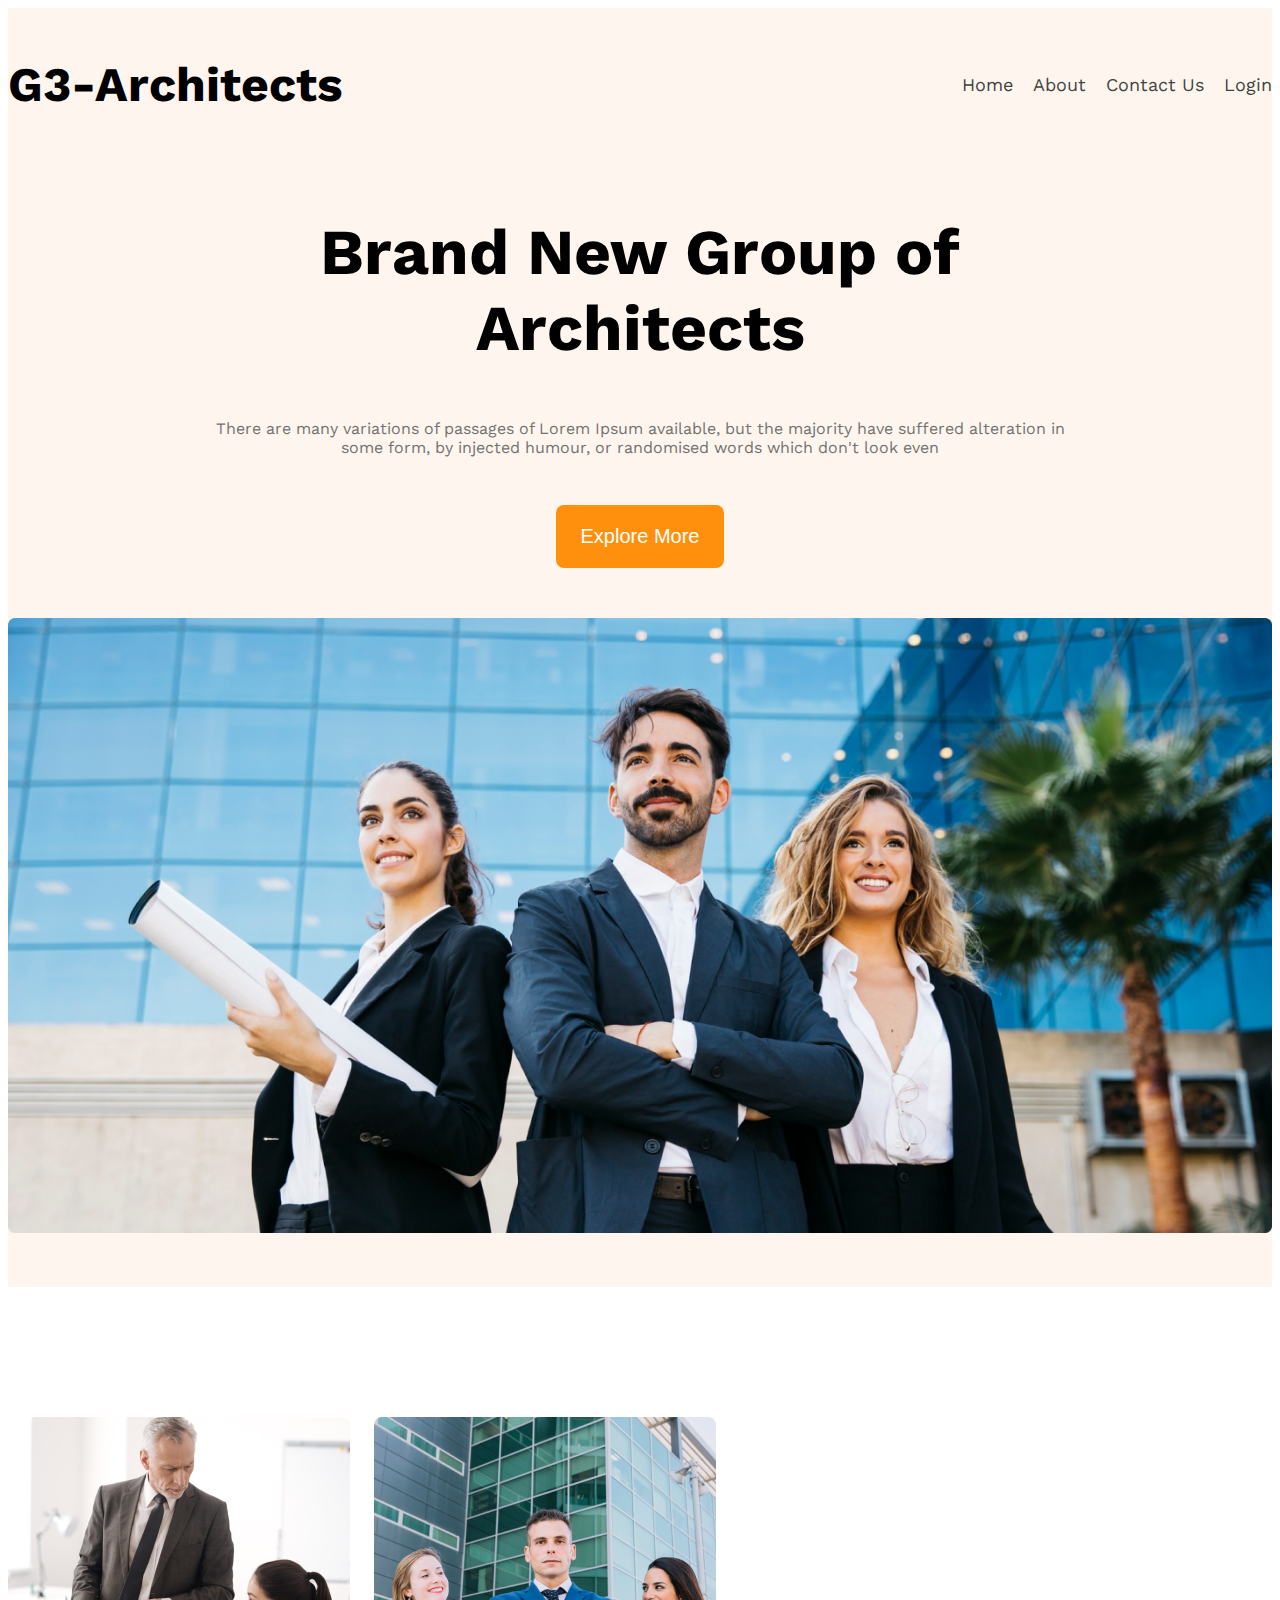
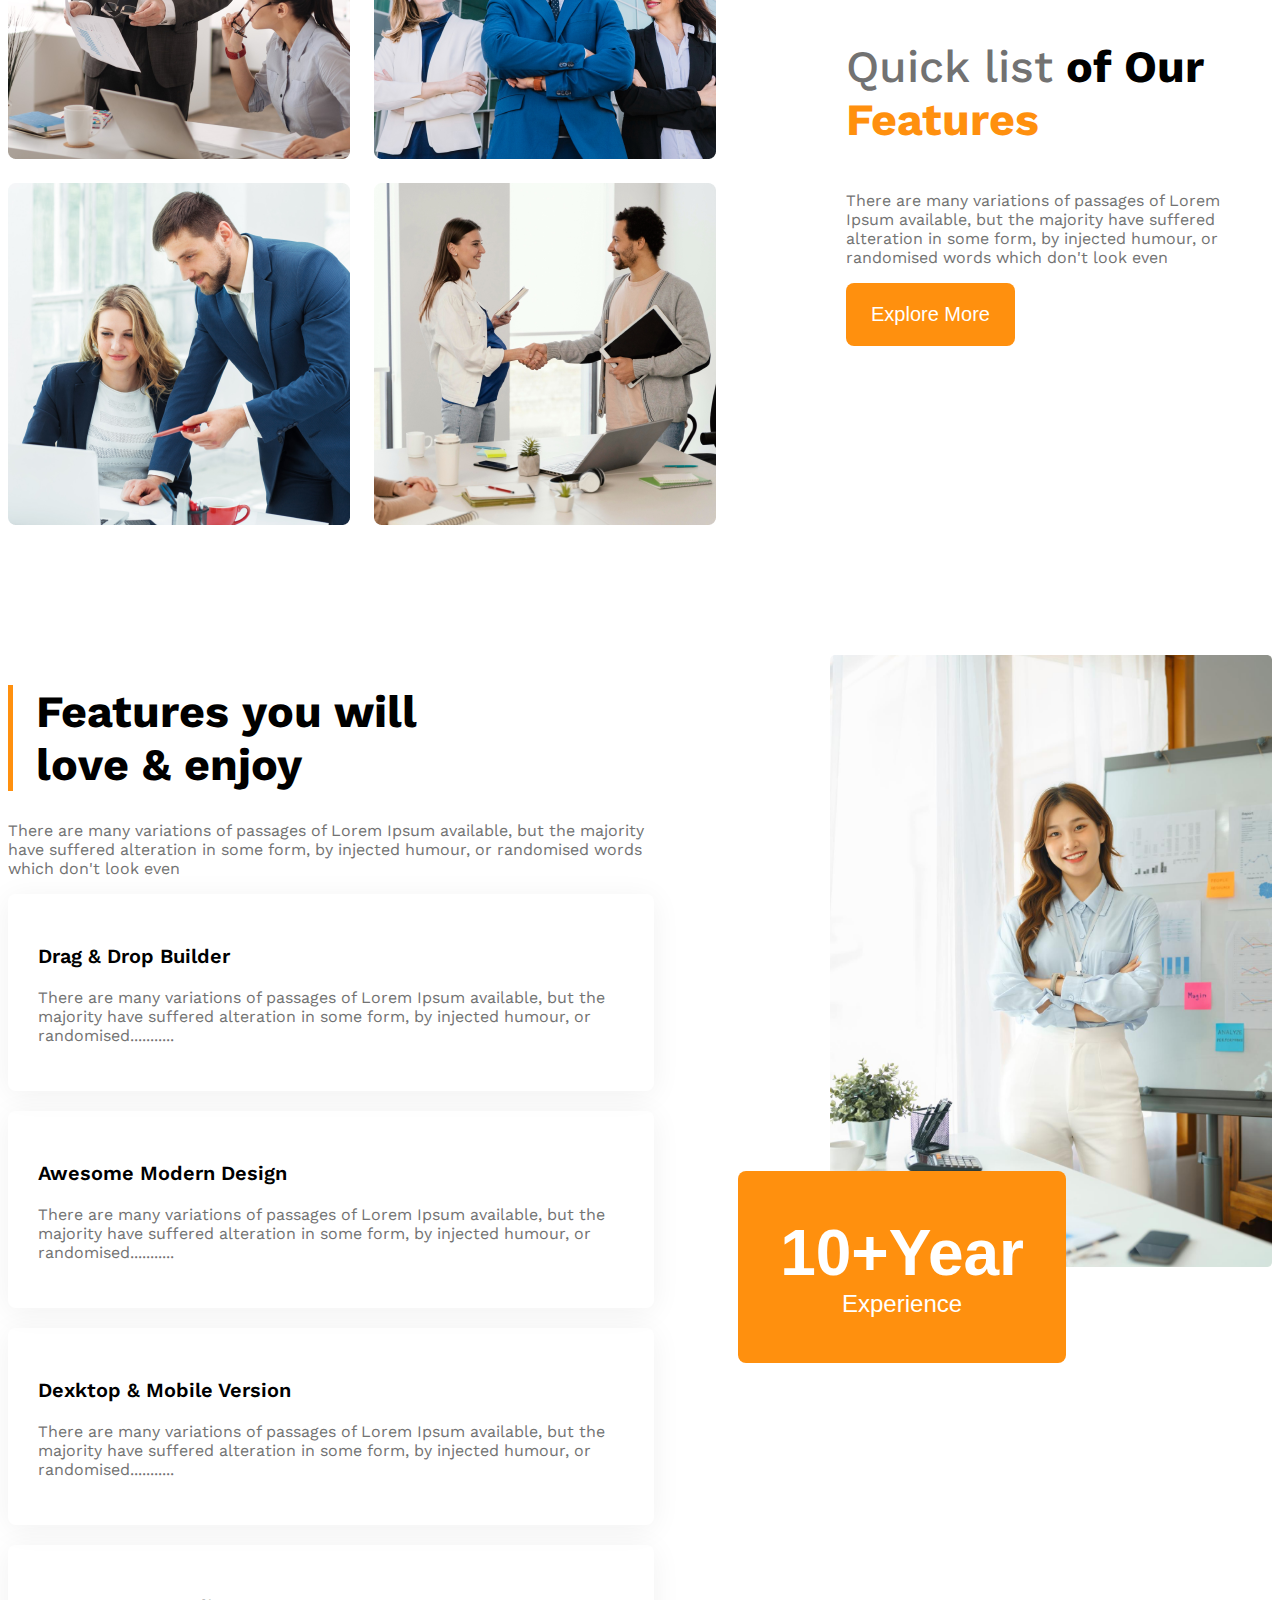
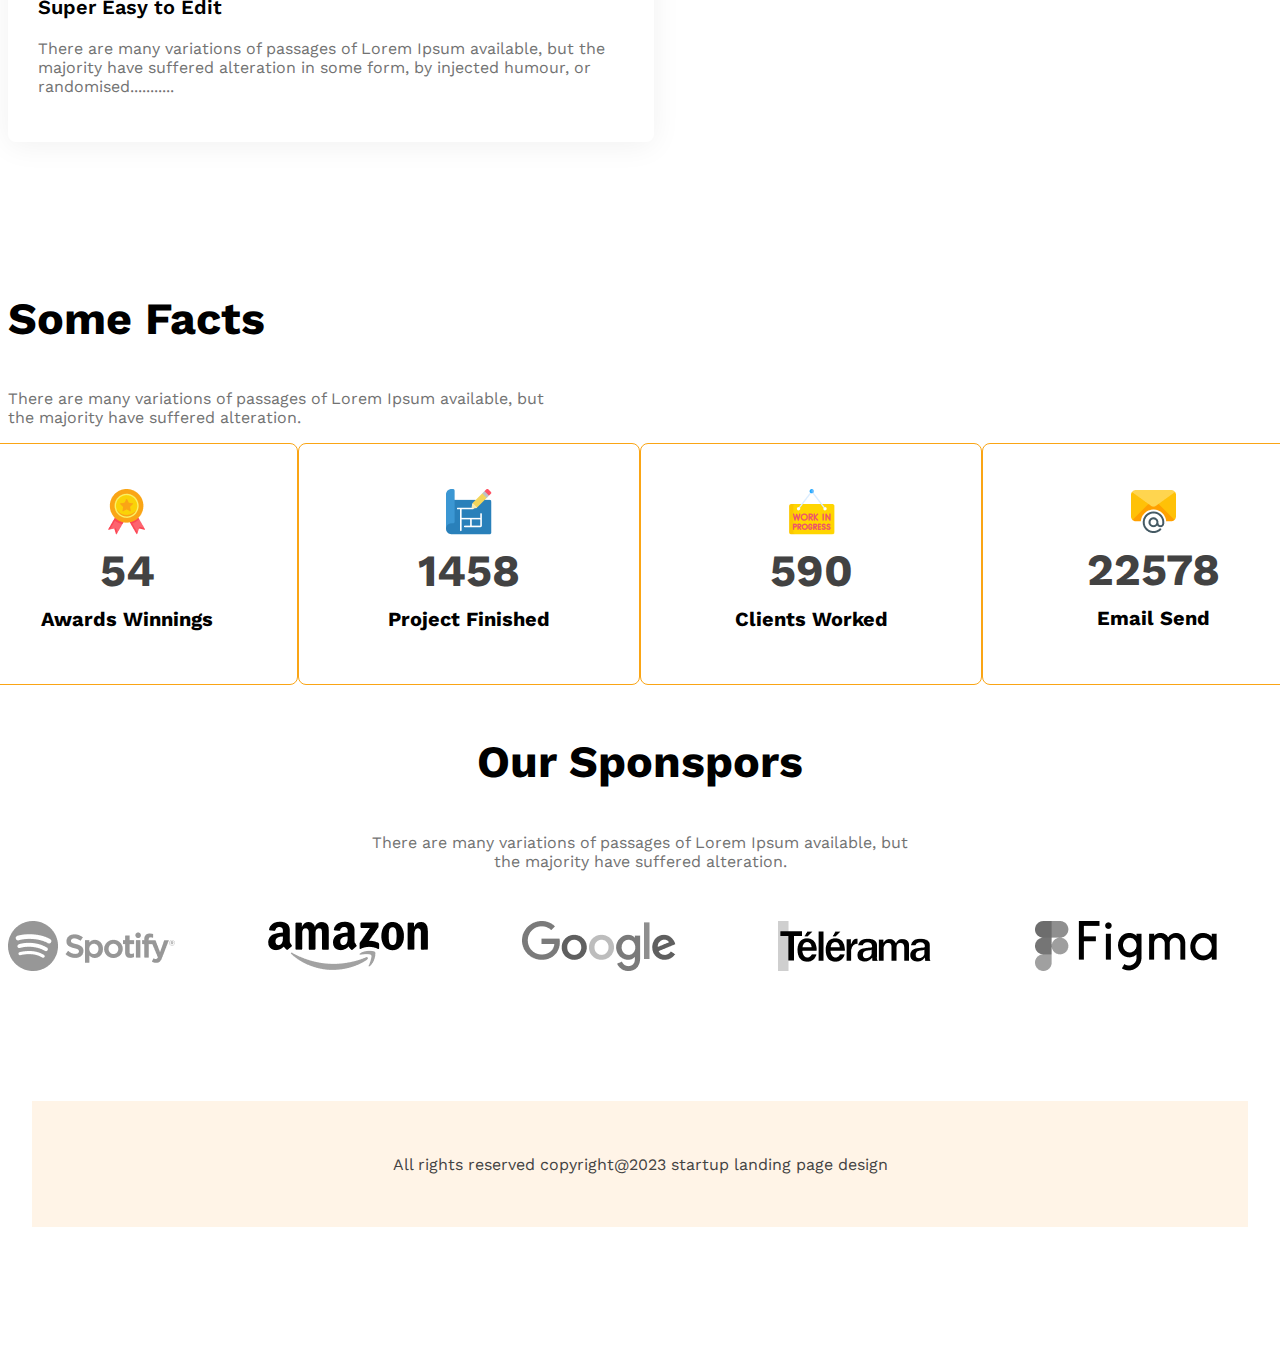
<file: styles/index.html>
<!DOCTYPE html>
<html lang="en">

<head>
    <meta charset="UTF-8">
    <meta name="viewport" content="width=device-width, initial-scale=1.0">
    <title>Architects</title>
    <link rel="stylesheet" href="style.css">
</head>

<body class="work-sans-font">

    <header class="header">
        <nav class="navbar">
            <h3 class="brand">G3-Architects</h3>
            <ul class="four-steps">
                <li class="nav-item"><a href="" class="nav-link">Home</a></li>

                <li class="nav-item"><a href="" class="nav-link">About</a> </li>

                <li class="nav-item"><a href="" class="nav-link">Contact Us</a></li>

                <li class="nav-item"><a href="" class="nav-link">Login</a></li>
            </ul>
        </nav>

        <div>
            <div class="banner-content">
                <h2 class="head-title">Brand New
                    Group of Architects
                </h2>
                <p class="banner-description">There are many variations of passages of Lorem Ipsum available, but
                    the majority have suffered alteration
                    in some form, by injected humour, or randomised words which don't look even</p>
                <button class="btn-primary">Explore More</button>
            </div>
            <div class="banner-img-container">
                <img src="./images/banner.png" alt="">
            </div>
        </div>
    </header>
    <main>
        <!-- team work -->
        <section class="teams display-flex">
            <div class="team-img-container">
                <img src="images/team1.png" alt="two architect discussing about design">
                <img src="images/team2.png" alt="">
                <img src="images/team3.png" alt="">
                <img src="images/team4.png" alt="">
            </div>
            <div class="our-features">
                <h3 class="section-title"><span id="Quick-list" class="text-light-gray">Quick list</span> <span
                        class="of-our">of Our </span><span class="text-primary">Features</span></h3>
                <p class="feature-description text-light-gray">There are many variations of passages of Lorem Ipsum
                    available, but the majority have suffered alteration in some form, by injected humour, or randomised
                    words which don't look even</p>
                <button class="btn-primary">Explore More</button>
            </div>
        </section>
        <!--features will enjoy  -->
        <!-- feature section related style -->
        <section class="Features display-flex">
            <div>
                <div>
                    <h1 id="feature-section-title" class="section-title">Features you will <br> love & enjoy</h1>
                    <p class="text-light-gray">There are many variations of passages of Lorem Ipsum available, but the
                        majority have suffered alteration in some form, by injected humour, or randomised words which
                        don't look even</p>
                </div>
                <!-- features-card container -->
                <div class="features-card">
                    <h3 class="features-title">Drag & Drop Builder</h3>
                    <p class="text-light-gray">There are many variations of passages of Lorem Ipsum available, but the
                        majority have suffered alteration in some form, by injected humour, or randomised...........</p>
                </div>
                <div class="features-card">
                    <h3 class="features-title">Awesome Modern Design</h3>
                    <p class="text-light-gray">There are many variations of passages of Lorem Ipsum available, but the
                        majority have suffered alteration in some form, by injected humour, or randomised...........</p>
                </div>
                <div class="features-card">
                    <h3 class="features-title">Dexktop & Mobile Version</h3>
                    <p class="text-light-gray">There are many variations of passages of Lorem Ipsum available, but the
                        majority have suffered alteration in some form, by injected humour, or randomised...........</p>
                </div>
                <div class="features-card">
                    <h3 class="features-title">Super Easy to Edit</h3>
                    <p class="text-light-gray">There are many variations of passages of Lorem Ipsum available, but the
                        majority have suffered alteration in some form, by injected humour, or randomised...........</p>
                </div>
            </div>
            <div class="feature-architect">
                <img src="images/architect.png" alt="">
                <button id="experience-badge" class="btn-primary">
                 <span id="Experience-year">10+Year</span>
                    <br>
                 <span> Experience</span>
                </button>
            </div>


        </section>
        <!-- some facts -->
        <section>
            <h3 class="section-title">Some Facts</h3>
            <p class="text-light-gray fact-description">There are many variations of passages of Lorem Ipsum available,
                but the majority have suffered alteration.</p>
            <div class="facts-container">
                <!-- .fact*4>img.fact-icon+h5.fact-number+h5.fact-name   -->
                <div class="fact-card display-flex">
                    <div>
                        <img src="images/icons/ribon.png" alt="" class="face-icon">
                        <h5 class="fact-number text-gray">54</h5>
                        <h5 class="fact-name">Awards Winnings</h5>
                    </div>
                </div>
                <div class="fact-card display-flex">
                    <div>
                        <img src="images/icons/projects.png" alt="" class="face-icon">
                        <h5 class="fact-number text-gray">1458 </h5>
                        <h5 class="fact-name">Project Finished</h5>
                    </div>
                </div>
                <div class="fact-card display-flex">
                    <div>
                        <img src="images/icons/customers.png" alt="" class="face-icon">
                        <h5 class="fact-number text-gray">590</h5>
                        <h5 class="fact-name">Clients Worked</h5>
                    </div>
                </div>
                <div class="fact-card display-flex">
                    <div>
                        <img src="images/icons/email.png" alt="" class="face-icon">
                        <h5 class="fact-number text-gray">22578</h5>
                        <h5 class="fact-name">Email Send</h5>
                    </div>
                </div>
            </div>
        </section>
    </main>
    <footer class="footer">
        <section class="our-sponsor">
            <div class="sponsor-info">
                <h3 class="section-title">Our Sponspors</h3>
                <p class="text-light-gray">There are many variations of passages of Lorem Ipsum available, but the
                    majority have suffered alteration.</p>
            </div>
            <div class="sponsor-companies">
                <img src="images/sponsors/spotify.png" alt="">
                <img src="images/sponsors/amazon.png" alt="">
                <img src="images/sponsors/google.png" alt="">
                <img src="images/sponsors/telerama.png" alt="">
                <img src="images/sponsors/figma.png" alt="">

            </div>
        </section>
        <section class="footer-2">
            <p class="text-gray">All rights reserved copyright@2023 startup landing page design</p>
        </section>


    </footer>


</body>

</html>
</file>
<file: styles/style.css>
@import url('https://fonts.googleapis.com/css2?family=Work+Sans:ital,wght@0,100..900;1,100..900&display=swap');

.work-sans-font {
  font-family: "Work Sans", serif;
  font-optical-sizing: auto;
  font-weight: 400;
  font-style: normal;
}
/* dark 02 */
.text-gray{
    color: #424242;
}
/* dark 03 */
.text-light-gray{
    color: #727272;
}
.text-primary{
    color: #FF900E;
}
.display-flex{
    display: flex;
}
.section-title{
    font-size: 2.8rem;
    font-weight: 700;
  }
.header{
    background-color: rgba(243, 169, 84, 0.1);
    margin: 0 auto;   
 }
 .display-flex{
    display: flex;
 }
 .navbar{
     display: flex;
     justify-content: space-between;
 }
 .four-steps{
      display: flex;
     font-size: 18px;
     list-style: none;
     align-items: center;
     gap: 20px; 
     font-weight: 500px;       
 }
 .brand{
    text-align: center              ;
    font-weight: 700px;
    font-size: 3rem
    
}
.nav-link{
    text-decoration: none;
    color: #424242;
    font-weight: 500px;
}
.nav-item{
    color: #424242;
    list-style: none;
}
 
.navbar, .banner, .banner-img-container{
    max-width: 1440px;
    margin: 0 auto;
}
   
 .head-title{ 
     font-size: 4rem;
     font-weight: bold; 
 }
 .banner-content{
    max-width: 850px;
    margin: 0 auto;
    text-align: center;
    margin-bottom: 50px;
 }
 .banner-description{
     font-size: 1rem;
     color: #727272;
     padding-bottom: 32px;
 }
.btn-primary, .feathure-button{
        background-color: rgba(255, 144, 14, 1); 
        font-size: 1.25rem;
        font-weight: 600px;
        color: white;
        border-radius: 8px;
        padding: 20px 25px;
        border: none;
    }
main, footer{
    max-width: 1440px;
    margin: 0 auto ;
}
main > section{
    margin-top: 130px ;
}
.banner-img-container img{
       width: 100%;
       padding-bottom: 50px;
    }
 /* team and feature related style */
.teams{
 align-items: center;
}
.team-img-container{
    display: grid;
    grid-template-columns: repeat(2, 1fr) ;
    gap: 24px;
}
.our-features{
    margin-left:130px ;
    max-width: 530px;
}

#Quick-list{
    font-weight: 500;
} 
/* features section related style */
#feature-section-title{
    border-left: 5px solid #FF900E;
    padding-left: 23px;
}
.features-title{
    font-size: 1.25rem;
    font-weight: 600;
}
.features-card{
    max-width: 586px;
    padding: 30px 30px;
    border-radius: 8px;
    box-shadow: 0 4px 30px 0 rgba(0, 0, 0, 0.06);
    margin-bottom: 20px;

}
.Features{
    gap: 146px;
}
#experience-badge{
    padding: 45px 42px;
    font-size: 1.5rem;
    font-weight: 500px;
    margin-left: -92px;
    margin-top: -100px;
}
#Experience-year{
    font-size: 4rem;
    font-weight: 700;
}
.feature-architect img{
    width: 100%;
}

/* some facts */
.fact-card{
    border: 1px solid #FAA515;
    width: 240px;
    height: 240px;
    border-radius: 8px;
    text-align: center;
    align-items: center;
    justify-content: center;
    padding: 0 50px;
}
.facts-container{
    display: grid;
    grid-template-columns: repeat(4, 1fr);
    justify-content: center;
}
.fact-number{
    font-size: 2.8rem;
    font-weight: 600px;
    margin-top: 5px;
    margin-bottom: 10px;
}
.fact-name{
    font-size: 20px;
    font-weight: 600px;
    margin-top: 5px;
    margin-bottom: 59px;
}
.fact-description{
    max-width: 540px;
}
.face-icon{
    margin-top: 50px;
}
/* sponsor related section */
.sponsor-info{
    max-width: 542px;
    margin: 50px auto;
    text-align: center;
}
.sponsor-companies{
    display: grid;
    grid-template-columns: repeat(5, 1fr);
    gap: 20px;
    filter: grayscale(100%);
}
.footer-2{
    max-width: 1440px;
    height: 50px;
    text-align: center;
    padding: 38px 38px;
    margin: 130px 24px;
    background-color: #FFF4E7;
    
}

 /* responsive media query */
 @media screen and (max-width: 576px) {
    .navbar,
    .four-steps, 
    .teams{
        flex-direction: column;
    }
    .banner-img-container{
        max-width: 100%;
        padding: 0px;
        margin: 0 auto;
    }
    .team-img-container, .facts-container{
        grid-template-columns: 1fr;
    }
    .our-features{
        margin-left: 20px;
    }
    .facts-container{
    justify-items: center;
    gap: 24px;
    }
    .sponsor-info{
        justify-items: center;
    }
    .sponsor-companies{
        grid-template-columns: 1fr;
        justify-items: center;
        gap: 50px;
    }
    .Features{
        flex-direction: column;
    }
    .footer-2{
        text-align: center;
        padding: 34px;
        margin: 130px 24px;
        background-color: #FFF4E7;
    }    
    #experience-badge{
        margin-top: 20px;
        margin-left: 20px;
    }
      
    } 
 


 /* medium size device */
 @media screen and (min-width:576px) and (max-width: 992px) {
    .teams, .Features{
       flex-direction: column; 
    }
    .navbar,
    .four-steps, 
    .teams{
         justify-items: center;
    }
    .our-features{
        margin: 50px auto;
    }
    .sponsor-companies{
        grid-template-columns: repeat(3, 1fr);
        gap: 50px;
        justify-items: center;
    }
    .team-img-container, .facts-container{
        grid-template-columns: repeat(2, 1fr);
        justify-items: center;
    }
    #experience-badge{
        padding: 45px 42px;
        font-size: 1.5rem;
        font-weight: 500px;
        margin-left: -92px;
        margin-top: -100px;
 }
 .team-img-container{
    justify-content: center;
 }
 .footer-2{
    align-items: center;
    padding: 34px;
    margin: 130px 24px;
    background-color: #FFF4E7;
}    
}
</file>
